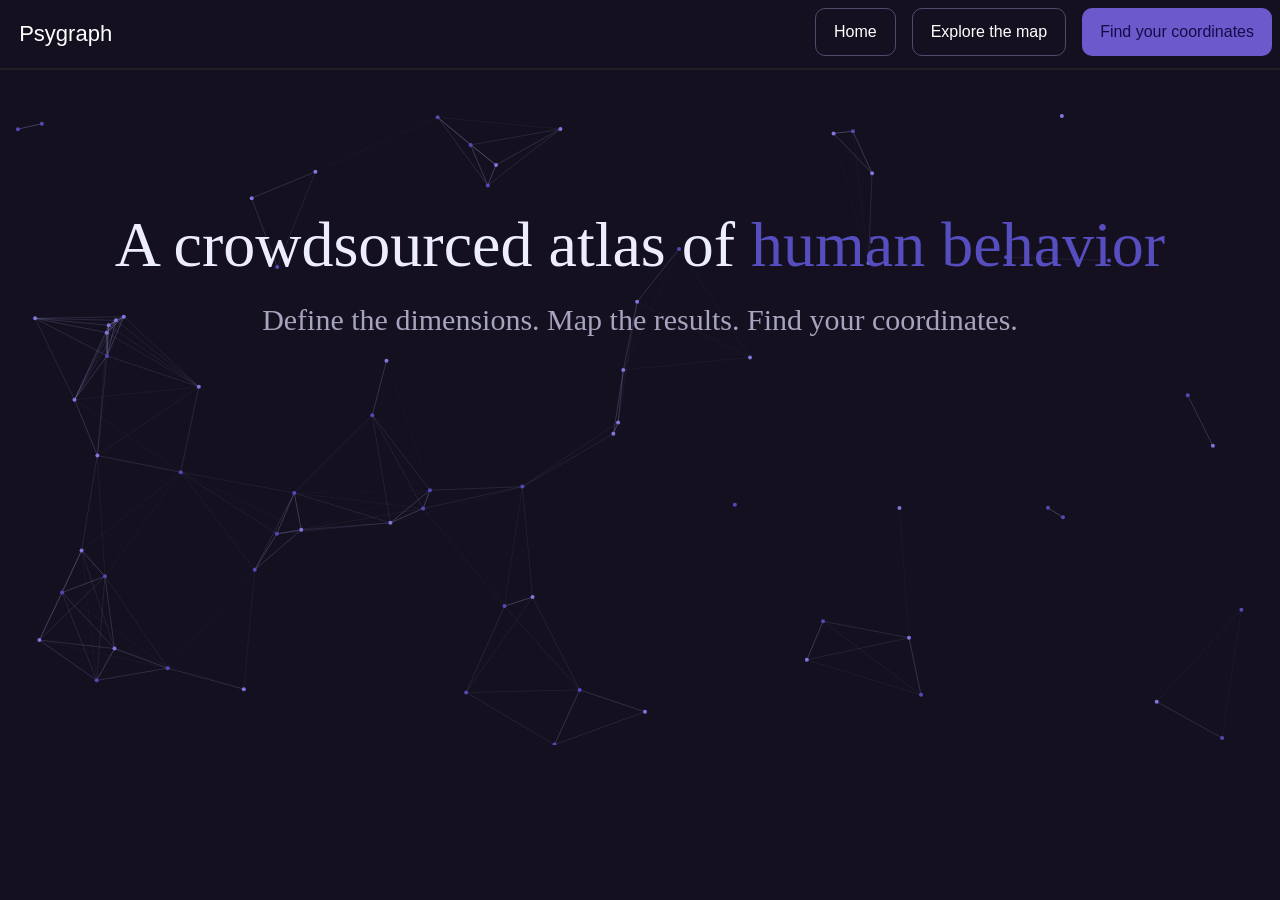
<file: frontend/index.html>
<!DOCTYPE html>
<html lang="en">
<head>
  <meta charset="UTF-8">
  <meta name="viewport" content="width=device-width, initial-scale=1.0">
  <title>Psygraph</title>
  <link rel="stylesheet" href="css/reset.css">
  <link rel="stylesheet" href="css/style.css">
</head>
<body>

<header>
  <div class="container">
    <nav>
      <h1>Psygraph</h1>
      <a href="pages/introductory.html" class="mainBtn">Find your coordinates</a>
      <a href="pages/3d.html" class="subBtn">Explore the map</a>
      <a href="index.html" class="homeBtn">Home</a>
    </nav>
  </div>
</header>
<hr class="nav-divider">

<canvas id="dotField"></canvas>

<h1 class="headline">A crowdsourced atlas of <span class="highlight">human behavior</span></h1>
<h1 class="subline">Define the dimensions. Map the results. Find your coordinates.</h1>

<script src="index.js"></script>

</body>
</html>
</file>
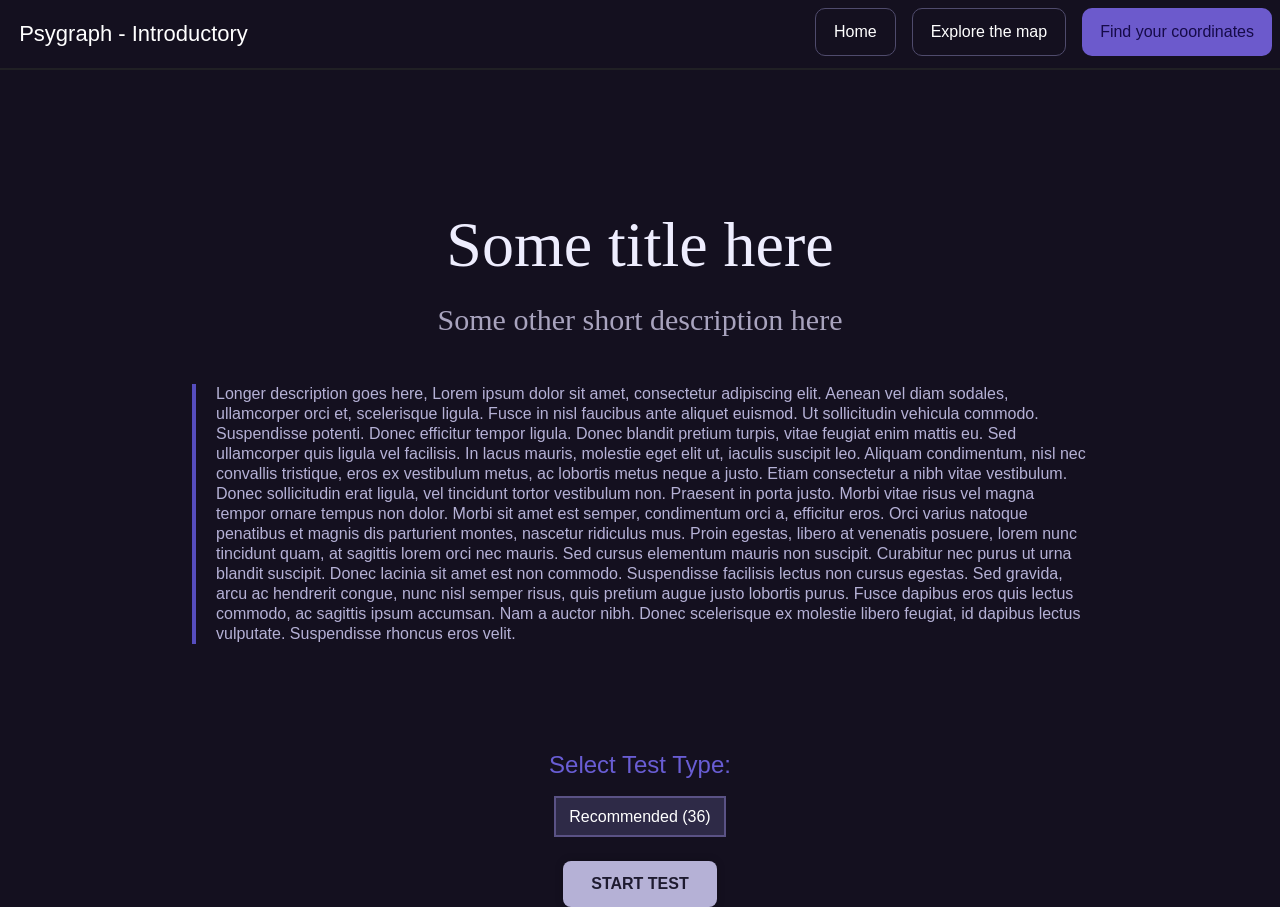
<file: frontend/pages/introductory.html>
<!DOCTYPE html>
<html lang="en">
<head>
  <meta charset="UTF-8">
  <meta name="viewport" content="width=device-width, initial-scale=1.0">
  <title>Psygraph - Introductory</title>
  <link rel="stylesheet" href="../css/reset.css">
  <link rel="stylesheet" href="../css/style.css">
</head>
<body>
  
<header>
  <div class="container">
    <nav>
      <h1>Psygraph - Introductory</h1>
      <a href="introductory.html" class="mainBtn">Find your coordinates</a>
      <a href="3d.html" class="subBtn">Explore the map</a>
      <a href="../index.html" class="homeBtn">Home</a>
    </nav>
  </div>
</header>
<hr class="nav-divider">

<h1 class="headline">Some title here</h1>
<h1 class="subline">Some other short description here</h1>
<h1 class="testAbout">Longer description goes here, Lorem ipsum dolor sit amet, consectetur adipiscing elit. Aenean vel diam sodales, ullamcorper orci et, scelerisque ligula. Fusce in nisl faucibus ante aliquet euismod. Ut sollicitudin vehicula commodo. Suspendisse potenti. Donec efficitur tempor ligula. Donec blandit pretium turpis, vitae feugiat enim mattis eu. Sed ullamcorper quis ligula vel facilisis. In lacus mauris, molestie eget elit ut, iaculis suscipit leo. Aliquam condimentum, nisl nec convallis tristique, eros ex vestibulum metus, ac lobortis metus neque a justo. Etiam consectetur a nibh vitae vestibulum. Donec sollicitudin erat ligula, vel tincidunt tortor vestibulum non. Praesent in porta justo. Morbi vitae risus vel magna tempor ornare tempus non dolor. Morbi sit amet est semper, condimentum orci a, efficitur eros. Orci varius natoque penatibus et magnis dis parturient montes, nascetur ridiculus mus. Proin egestas, libero at venenatis posuere, lorem nunc tincidunt quam, at sagittis lorem orci nec mauris.

Sed cursus elementum mauris non suscipit. Curabitur nec purus ut urna blandit suscipit. Donec lacinia sit amet est non commodo. Suspendisse facilisis lectus non cursus egestas. Sed gravida, arcu ac hendrerit congue, nunc nisl semper risus, quis pretium augue justo lobortis purus. Fusce dapibus eros quis lectus commodo, ac sagittis ipsum accumsan. Nam a auctor nibh. Donec scelerisque ex molestie libero feugiat, id dapibus lectus vulputate. Suspendisse rhoncus eros velit.</h1>
<div class="quizContainer">
  <label for="quiz" class="quizLabel">Select Test Type:</label>

  <select name="quiz" class="quizSelect">
    <option value="quick">Quick (4)</option>
    <option value="recommended" selected>Recommended (36)</option>
    <option value="long">Long (100)</option>
  </select>

  <button class="startBtn">Start Test</button>
</div>
</body>
</html>
</file>
<file: frontend/css/style.css>
body {
  margin: 0;
  background: #14101f;
  font-family: 'Segoe UI', Tahoma, Geneva, Verdana, sans-serif;
  font-weight: 500;
}

.container {
  width: 100%;
  margin: 0 auto;
}

header {
  background: #14101f;
  min-height: 4vh;
}

header::after {
  content: "";
  display: table;
  clear: both;
}

nav {
  padding: 8px;
}

nav h1 {
  margin: 0;
  padding: 10px 0;
  color: #fff;
  font-size: 22px;
  line-height: 32px;
  font-family:'Trebuchet MS', 'Lucida Sans Unicode', 'Lucida Grande', 'Lucida Sans', Arial, sans-serif;
  font-weight: 500;
  position: absolute;
  float: left;
  left: 1.5%;

  opacity: 0;
  transform: translateX(-100%) scale(0.96);
  filter: blur(6px);

  animation: titleIntro 900ms cubic-bezier(0.22, 1, 0.36, 1) forwards;

  transition: 
    background-color 0.25s ease,
    transform 0.2s ease,
    box-shadow 0.25s ease;
}

@keyframes titleIntro {
  to {
    opacity: 1;
    transform: translateX(0) scale(1);
    filter: blur(0);
  }
}

.mainBtn {
  float: right;
  padding: 8px 18px;
  color: #160b49;
  text-decoration: none;
  font-size: 16px;
  line-height: 32px;
  font-family: 'Trebuchet MS', 'Lucida Sans Unicode', 'Lucida Grande', 'Lucida Sans', Arial, sans-serif;
  font-weight: 500;
  margin-left: 1em;
  background-color: #6c5acc;
  border-radius: 10px;
  cursor: pointer;
}

.mainBtn:hover {
  background-color: #8871ff;
  transform: translateY(-2px);
  box-shadow: 0 6px 14px rgba(0, 0, 0, 0.2);

  transition: 
    background-color 0.25s ease,
    transform 0.2s ease,
    box-shadow 0.25s ease;
}

.subBtn {
  float: right;
  padding: 7px 18px;
  color: #fff;
  text-decoration: none;
  font-size: 16px;
  line-height: 32px;
  font-family: 'Trebuchet MS', 'Lucida Sans Unicode', 'Lucida Grande', 'Lucida Sans', Arial, sans-serif;
  font-weight: 500;
  margin-left: 1em;
  border-radius: 10px;
  cursor: pointer;
  border-style: solid;
  border-color: #4f4b6c;
  border-width: 1px;
  background-color: transparent;
}

.subBtn:hover {
  background-color: #1d192b;
  border-color: #756fa0;
  transform: translateY(-2px);
  box-shadow: 0 6px 14px rgba(0, 0, 0, 0.2);

  transition: 
    background-color 0.25s ease,
    transform 0.2s ease,
    box-shadow 0.25s ease;
}

.homeBtn {
  float: right;
  padding: 7px 18px;
  color: #fff;
  text-decoration: none;
  font-size: 16px;
  line-height: 32px;
  font-family: 'Trebuchet MS', 'Lucida Sans Unicode', 'Lucida Grande', 'Lucida Sans', Arial, sans-serif;
  font-weight: 500;
  margin-left: 1em;
  border-radius: 10px;
  cursor: pointer;
  border-style: solid;
  border-color: #4f4b6c;
  border-width: 1px;
  background-color: transparent;

  
}

.homeBtn:hover {
  background-color: #1d192b;
  border-color: #756fa0;
  transform: translateY(-2px);
  box-shadow: 0 6px 14px rgba(0, 0, 0, 0.2);

  transition: 
    background-color 0.25s ease,
    transform 0.2s ease,
    box-shadow 0.25s ease;
}

.nav-divider {
  border: none;
  height: 2px;
  background-color: #202024;
  margin: 12px 0 0 0;
}

.headline, .subline, .testAbout {
  opacity: 0;
  transform: translateY(30px);
  filter: blur(8px);
  animation: fadeUp 0.9s cubic-bezier(0.22, 1, 0.36, 1) forwards;
}

.headline {
  font-family: Georgia, 'Times New Roman', Times, serif;
  font-weight: 500;
  font-size: 64px;
  color: #eeedfe;
  margin: 0 0 16px;
  line-height: 1.25;
  position: relative;
  padding-top: 15vh;
  text-align: center;

  animation-delay: 0.6s;
}

.subline {
  font-family: Georgia, 'Times New Roman', Times, serif;
  font-weight: 500;
  font-size: 30px;
  color: #a8a3be;
  margin: 0 0 16px;
  line-height: 1.25;
  position: relative;
  padding-top: 0vh;
  text-align: center;

  animation-delay: 1s;
}

.testAbout {
  font-family: 500 16px/1.7 Georgia, 'Times New Roman', Times, serif;
  color: #b5b1d6;
  margin: 5vh auto 16px;
  line-height: 1.25;
  text-align: left;
  border-left: 4px solid #564dbe;  
  width: 70%; 
  padding-left: 20px;

  animation-delay: 1.4s;
}

.quizLabel, .startBtn {
  opacity: 0;
  filter: blur(8px);
  animation: fadeInLeft 0.9s cubic-bezier(0.22, 1, 0.36, 1) forwards;
}

.quizSelect {
  opacity: 0;
  filter: blur(8px);
  animation: fadeInRight 0.9s cubic-bezier(0.22, 1, 0.36, 1) forwards;
}

.quizContainer {
  display: flex;
  flex-direction: column;
  align-items: center;
  justify-content: center;
  width: 100%;
}

.quizLabel {
  display: block;
  font-family: 'Segoe UI', Tahoma, Geneva, Verdana, sans-serif;
  font-weight: 500;
  font-size: 24px;
  line-height: 1.25;
  color: #695dd4;
  text-align: center;
  margin-top: 10vh;
  margin-bottom: 16px;

  animation-delay: 1.7s;
}

.quizSelect {
  width: 13.5%;
  padding: 10px;
  font-size: 16px;
  font-family: 'Segoe UI', Tahoma, Geneva, Verdana, sans-serif;
  background-color: #2e2a47;
  border: 2px solid #5a5285;
  cursor: pointer;
  margin-bottom: 24px;
  outline: none;
  text-align: center;
  color: #fff;
  transition: border-color 0.2s ease, box-shadow 0.2s ease;

  animation-delay: 1.8s;
}

.quizSelect:hover {
  background-color: #3b355c;
  border-color: #7b71ad;
}

.quizSelect:focus {
  border-color: #b5b1d6;
  box-shadow: 0 0 8px rgba(181, 177, 214, 0.4);
}

.startBtn {
  width: 12%;
  padding: 14px 20px;
  font-size: 16px;
  font-weight: bold;
  font-family: 'Segoe UI', Tahoma, Geneva, Verdana, sans-serif;
  text-transform: uppercase;
  color: #1e1b30;
  background-color: #b5b1d6;
  border: none;
  border-radius: 8px;
  cursor: pointer;
  text-align: center;
  box-shadow: 0 0 8px rgba(0, 0, 0, 0.2);
  transition: background-color 0.2s ease, transform 0.2s ease, box-shadow 0.2s ease;

  animation-delay: 1.9s;
}

.startBtn:hover {
  background-color: #e3dfff;
  transform: scale(1.02);
  box-shadow: 0 0 20px rgba(181, 177, 214, 0.5);
}

.startBtn:active {
  transform: scale(0.98);
  box-shadow: 0 0 6px rgba(0, 0, 0, 0.3);
  transition: transform 0.05s ease, box-shadow 0.05s ease;
}

@keyframes fadeUp {
  to {
    opacity: 1;
    transform: translateY(0);
    filter: blur(0);
  }
}

@keyframes fadeInLeft {
  0% {
    opacity: 0;
    filter: blur(12px);
    transform: translateX(-7.5vw);
  }
  100% {
    opacity: 1;
    filter: blur(0);
    transform: translateX(0);
  }
}

@keyframes fadeInRight {
  0% {
    opacity: 0;
    filter: blur(12px);
    transform: translateX(7.5vw);
  }
  100% {
    opacity: 1;
    filter: blur(0);
    transform: translateX(0);
  }
}

.highlight {
  color: #564dbe;
}

#dotField {
  width: 100%;
  height: 75vh;
  position: absolute;
}
</file>
